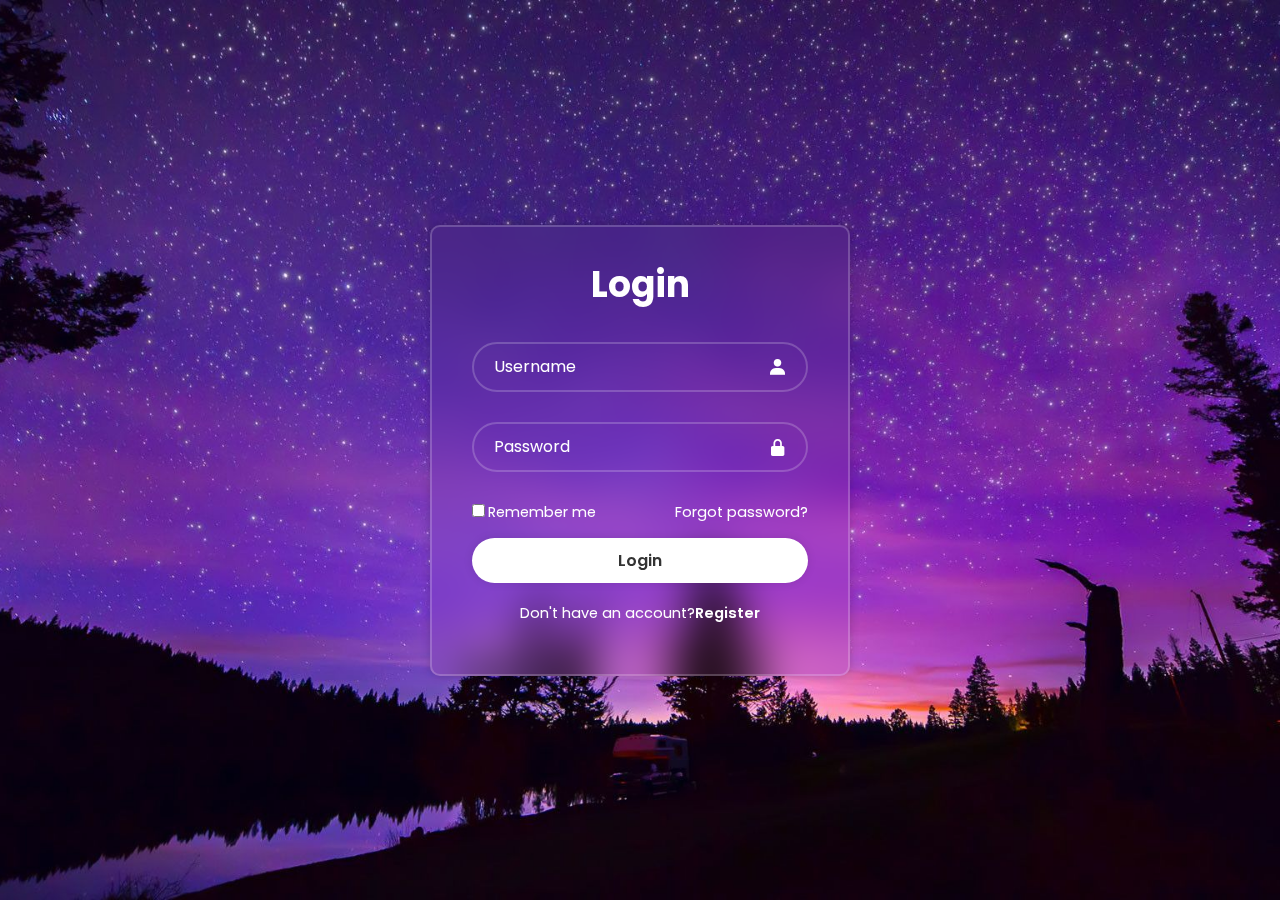
<file: index.html>
<!DOCTYPE html>
<html lang="en">
<head>
    <meta charset="UTF-8">
    <meta name="viewport" content="width=device-width, initial-scale=1.0">
    <title>Login Form with HTML and CSS</title>
    <link rel="stylesheet" href="style.css">
    <link href='https://unpkg.com/boxicons@2.1.4/css/boxicons.min.css' rel='stylesheet'>
</head>
<body>

    <div class="wrapper">
        <form action="">
            <h1>Login</h1>
            <div  class="input-box">
                <input type="text" placeholder="Username" required>
                <i class='bx bxs-user'></i>
            </div>
            <div class="input-box">
                <input type="password" placeholder="Password" required>
                
                <i class='bx bxs-lock-alt'></i>

            </div>
            <div class="remember-forgot">
                <label><input type="checkbox" >Remember me</label>
                <a href="#"> Forgot password?</a>
            </div>

            <button type="submit" class="btn">Login</button>


            <div class="register-link"><p> Don't have an account?<a href="#">Register</a> </p>
            </div>
        </form>





    </div>






</body>
</html>
</file>
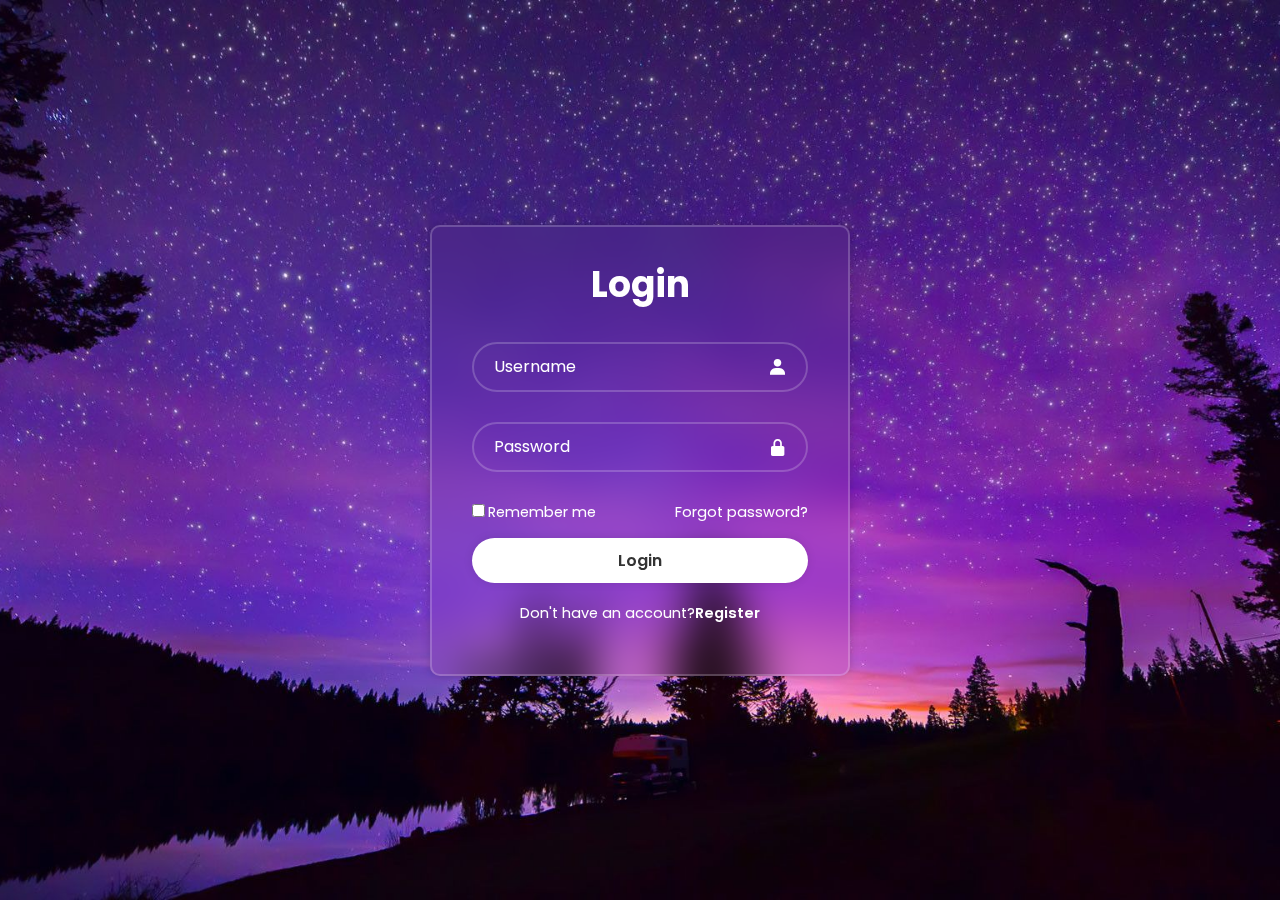
<file: signup.html>
<!DOCTYPE html>
<html lang="en">
<head>
    <meta charset="UTF-8">
    <meta name="viewport" content="width=device-width, initial-scale=1.0">
    <title>Login Form with HTML and CSS</title>
    <link rel="stylesheet" href="style.css">
    <link href='https://unpkg.com/boxicons@2.1.4/css/boxicons.min.css' rel='stylesheet'>
</head>
<body>

    <div class="wrapper">
        <form action="">
            <h1>Login</h1>
            <div  class="input-box">
                <input type="text" placeholder="Username" required>
                <i class='bx bxs-user'></i>
            </div>
            <div class="input-box">
                <input type="password" placeholder="Password" required>
                
                <i class='bx bxs-lock-alt'></i>

            </div>
            <div class="remember-forgot">
                <label><input type="checkbox" >Remember me</label>
                <a href="#"> Forgot password?</a>
            </div>

            <button type="submit" class="btn">Login</button>


            <div class="register-link"><p> Don't have an account?<a href="#">Register</a> </p>
            </div>
        </form>





    </div>






</body>
</html>
</file>
<file: style.css>
@import url("https://fonts.googleapis.com/css2?family=Poppins:wght@300;400;500;600;700;800;900&display=swap");



* {
    margin:0;
    padding: 0;
    box-sizing: border-box;
    font-family: "Poppins", sans-serif;
}

body {
    display: flex;
    justify-content: center;
    align-items: center;
    min-height: 100vh;
    background: url(purple.jpeg);
    background-size: cover;
    background-position: center;


}


.wrapper{
    width: 420px;
    background: transparent;
    border: 2px solid rgba(255, 255, 255, .2);
    backdrop-filter: blur(20px);
    box-shadow: 0 0 10px rgba(0, 0, 0, .2);
    color: white;
    border-radius: 10px;
    padding: 30px 40px;
}

.wrapper h1{
    font-size: 36px;
    text-align: center;

}


.wrapper .input-box{
    position: relative;
    width: 100%;
    height: 50px;
    margin: 30px 0;

}

.input-box input{
    width: 100%;
    height: 100%;
    background: transparent;
    border: none;
    outline: none;
    border: 2px solid rgba(255, 255, 255, .2);
    border-radius: 40px;
    font-size: 16px;
    color: white;
    padding: 20px 45px 20px 20px;
}

.input-box input::placeholder{
    color: white;
}

.input-box i{
    position: absolute;
    right: 20px;
    top: 50%;
    transform: translateY(-50%);
    font-size: 20px;
}

.wrapper .remember-forgot{
    display: flex;
    justify-content: space-between;
    font-size: 14.5px;
    margin: 15px 0 15px;
}

.remember-forgot label input{
    accent-color: white;
    margin-right: 3px;
}

.remember-forgot a {
    color: white;
    text-decoration: none;
}

.remember-forgot a:hover{
    text-decoration: underline;
}

.wrapper .btn{
    width: 100%;
    height: 45px;
    background: white;
    border: none;
    outline: none;
    border-radius: 40px;
    box-shadow: 0 0 10px rgba(0, 0, 0, .1);
    cursor: pointer;
    font-size: 16px;
    color: #333;
    font-weight: 600;
}

.wrapper .register-link {
    font-size: 14.5px;
    text-align: center;
    margin: 20px 15px;

}

.register-link p a {
    color: white;
    text-decoration: none;
    font-weight: 600;

}
.register-link p a:hover {
    text-decoration: underline;

}
</file>
